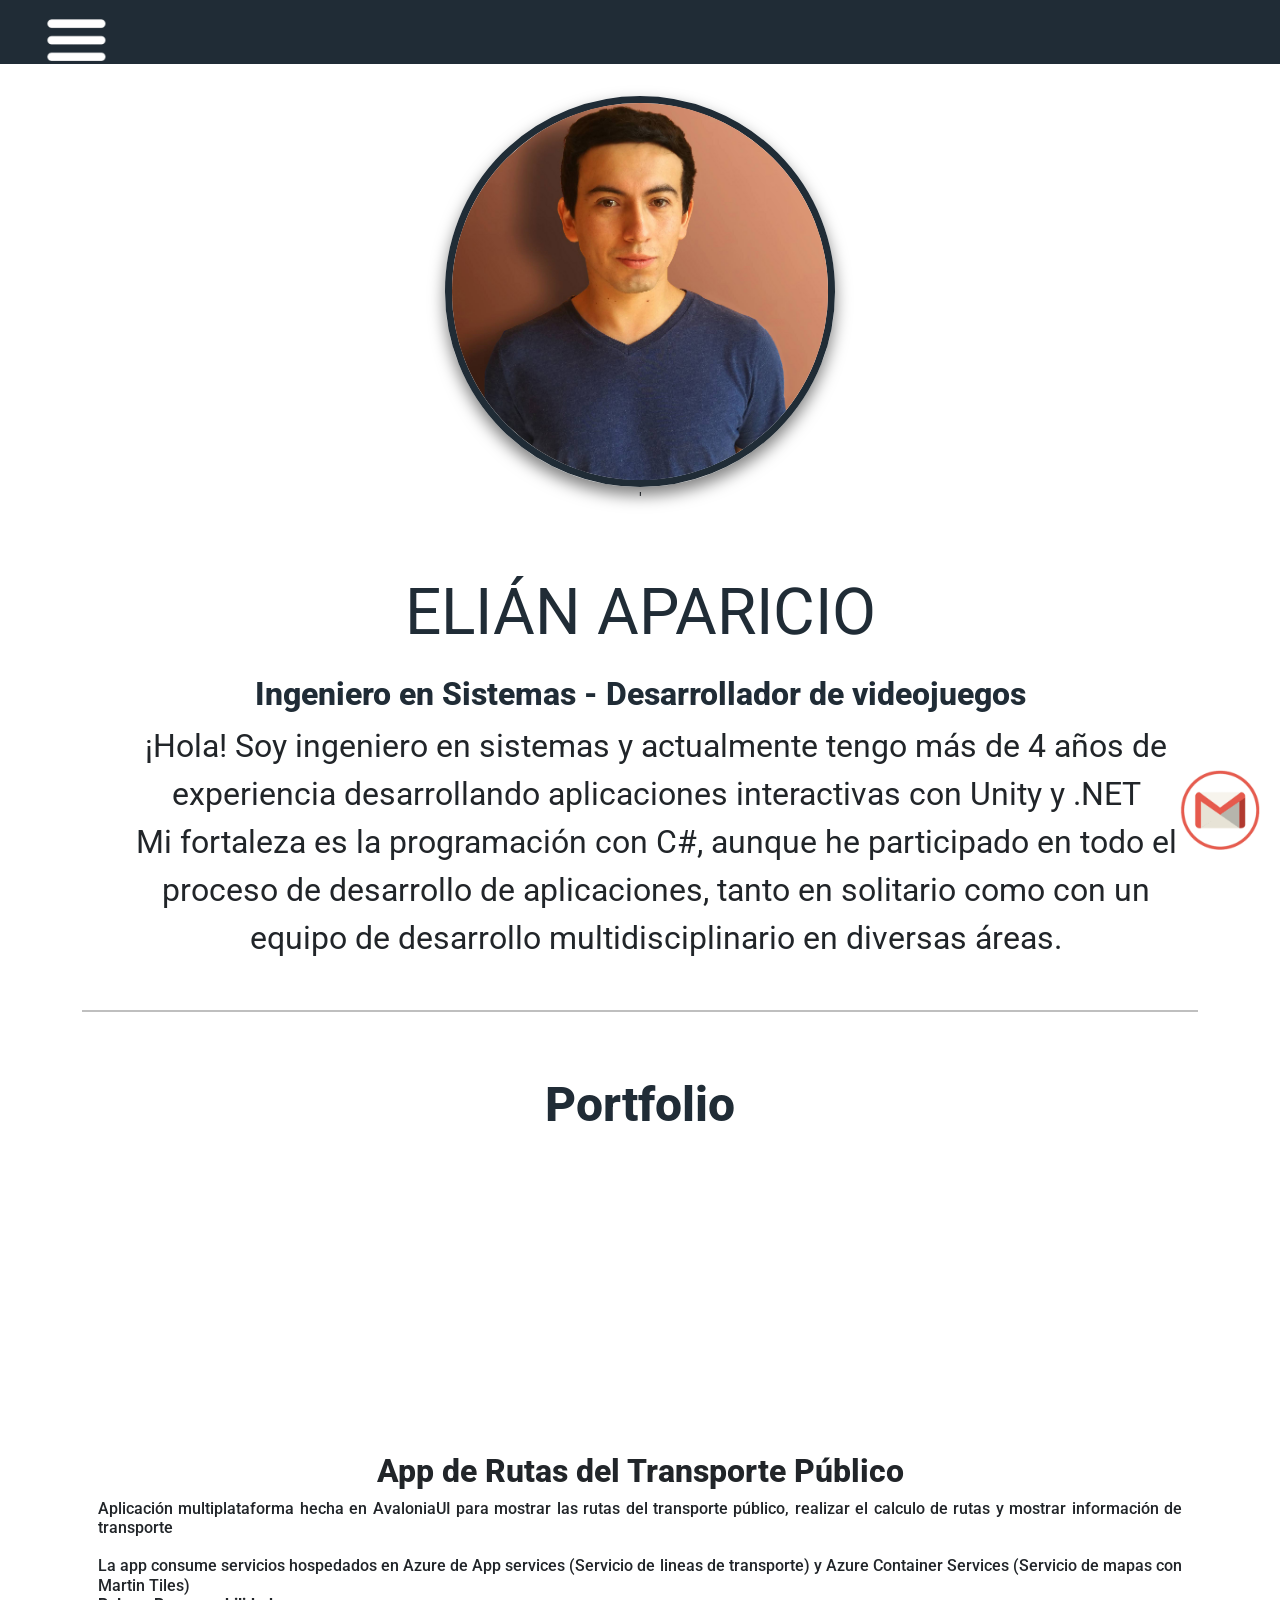
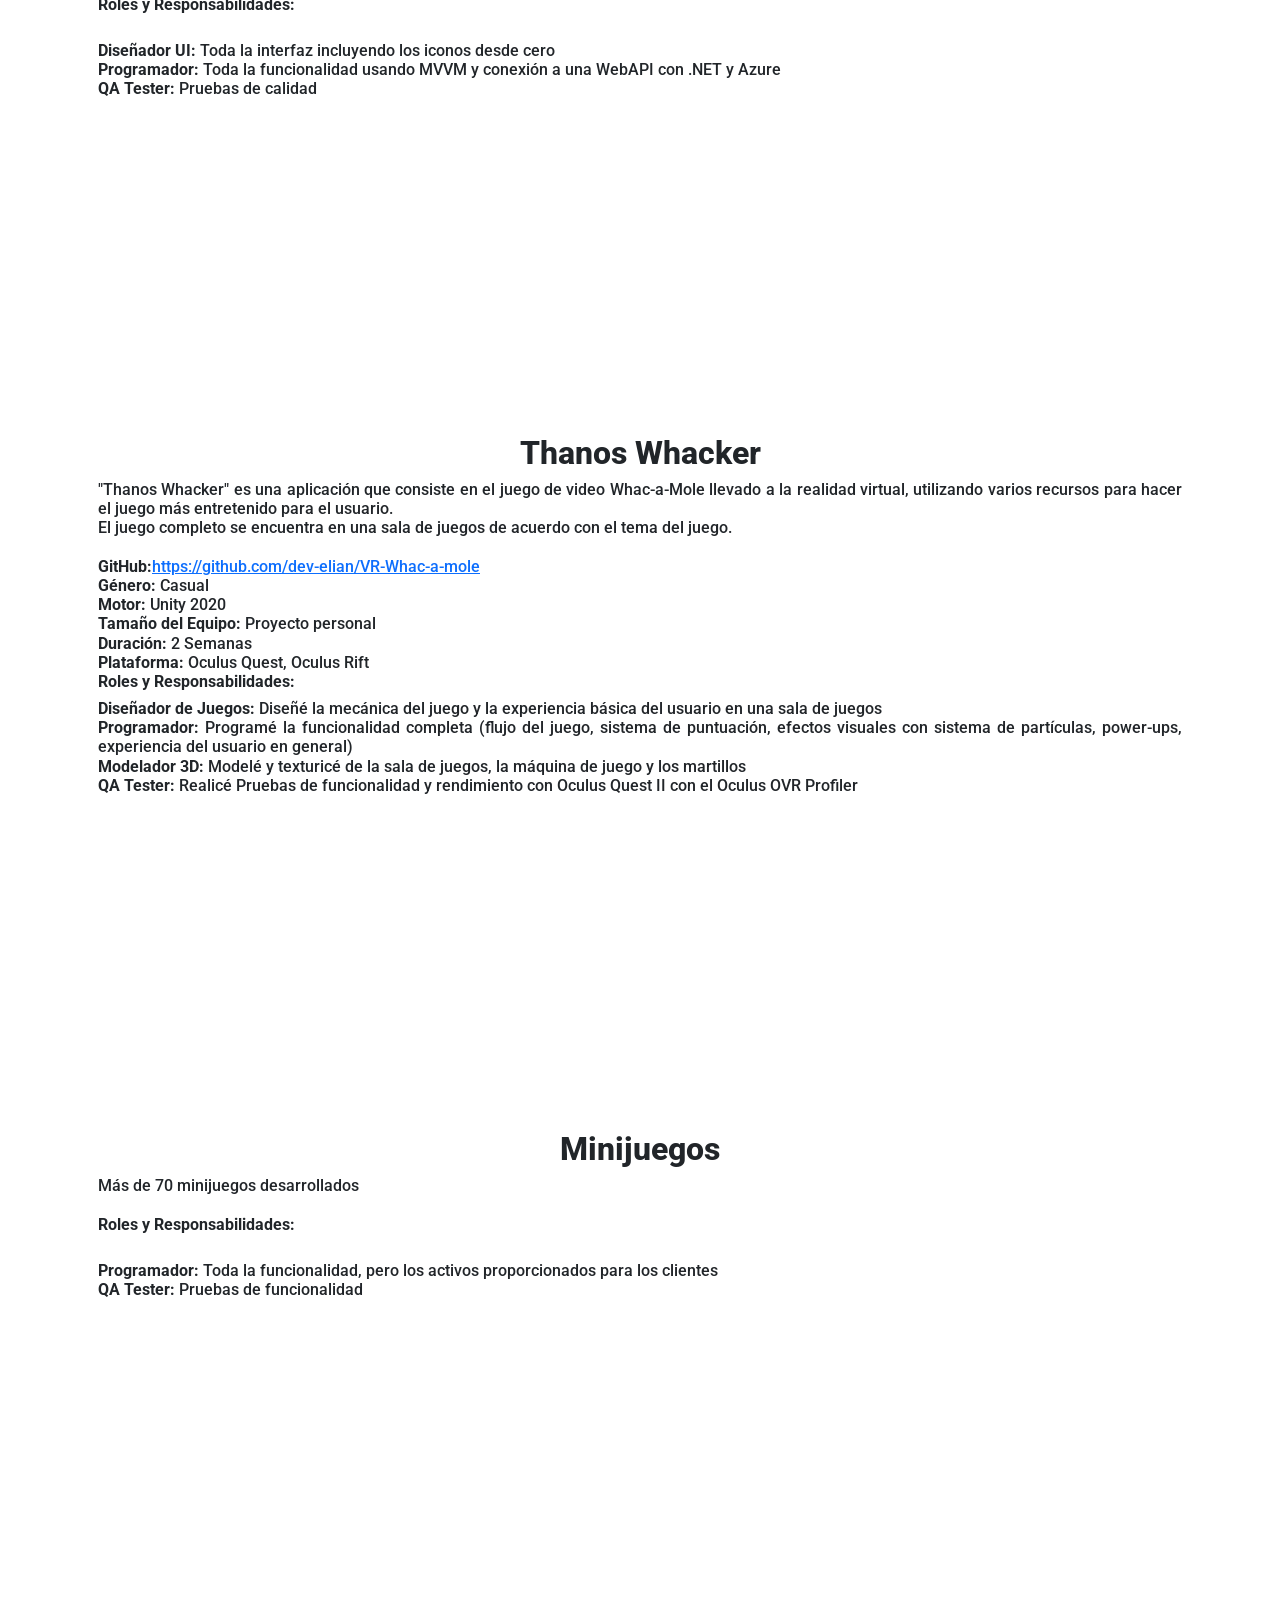
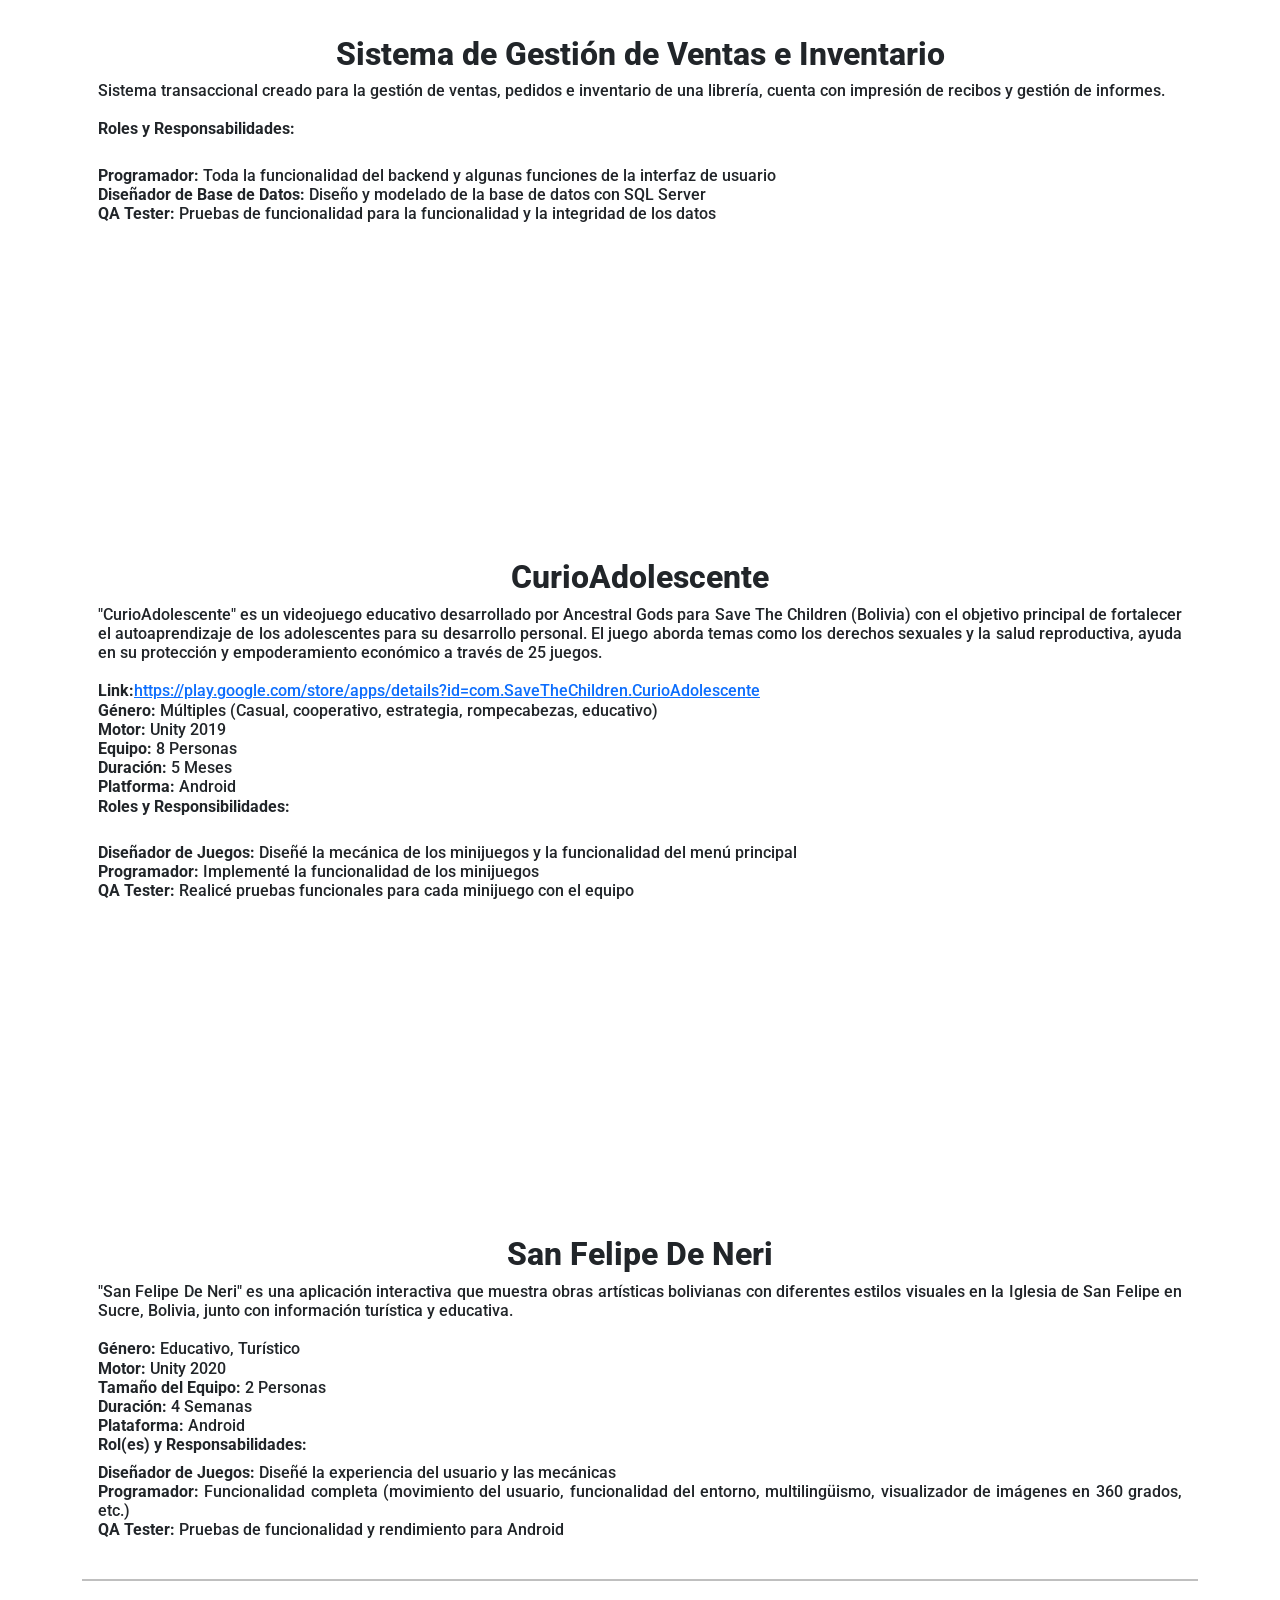
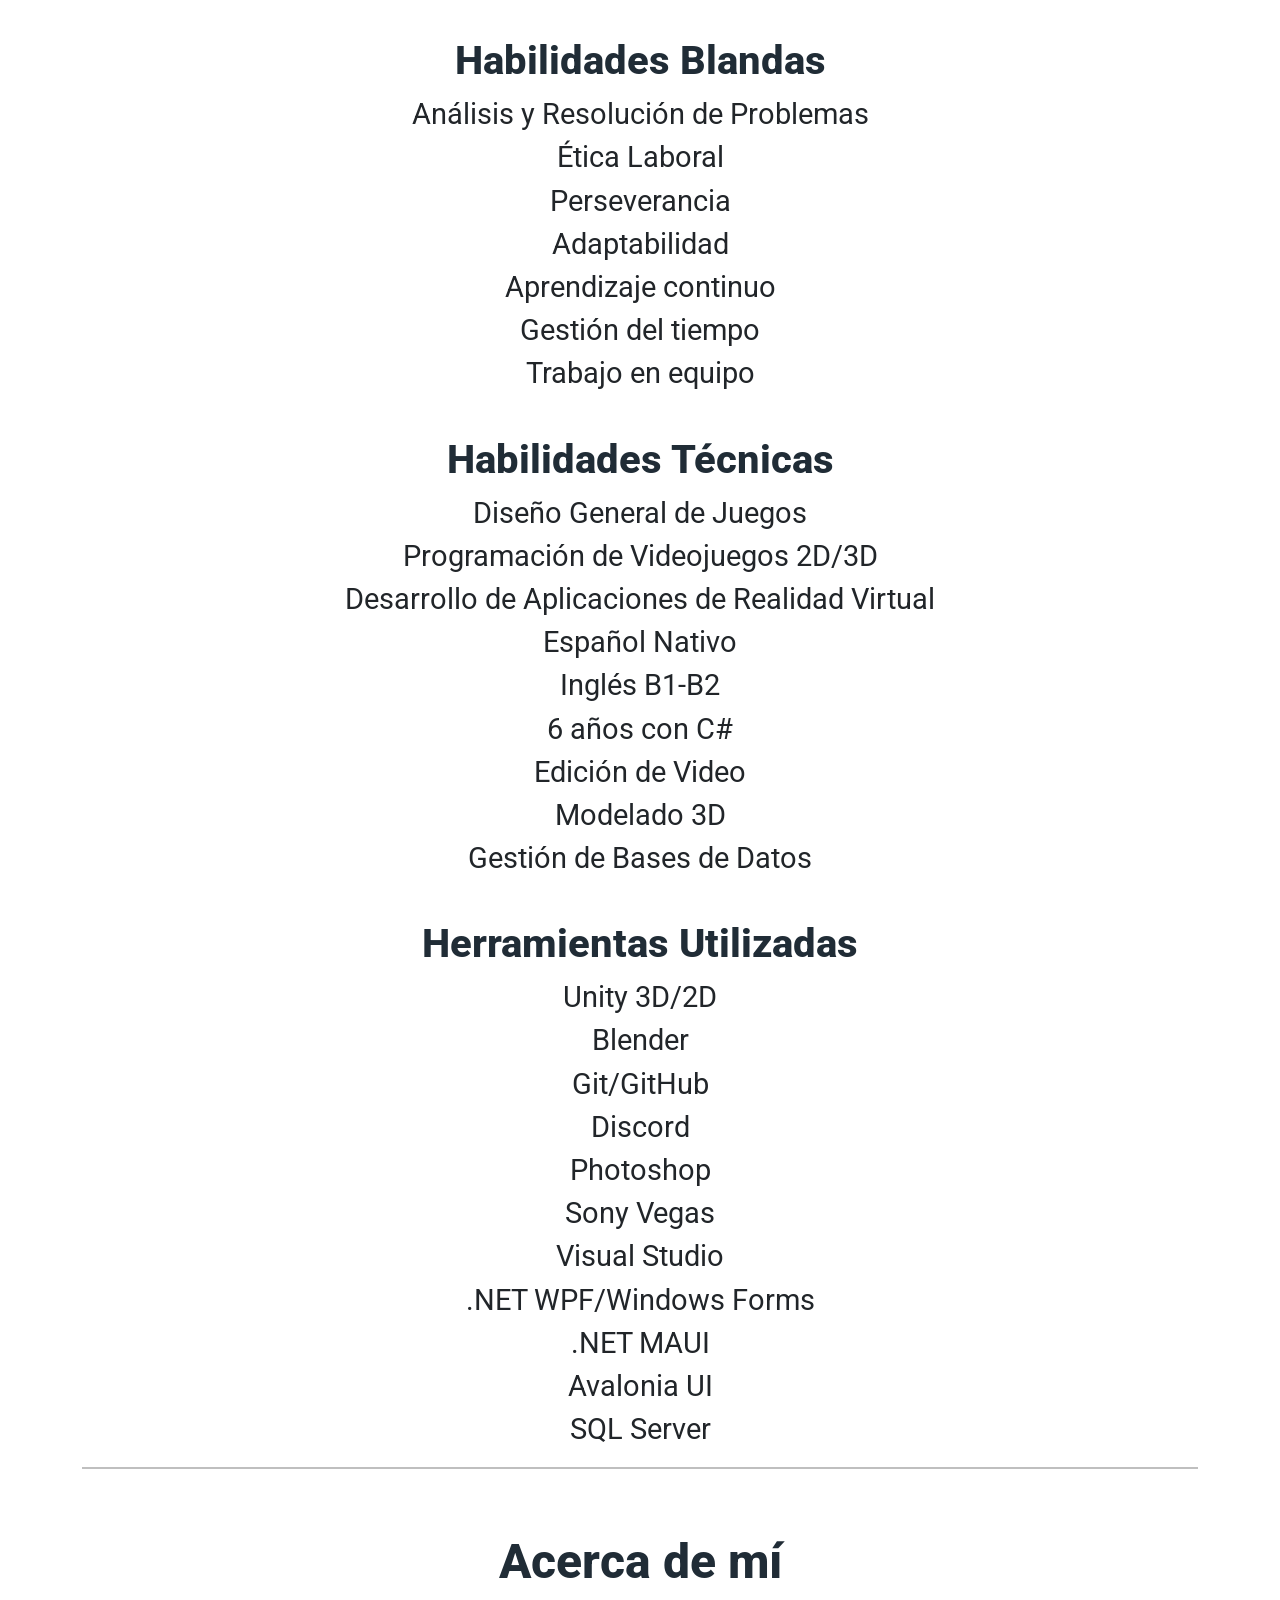
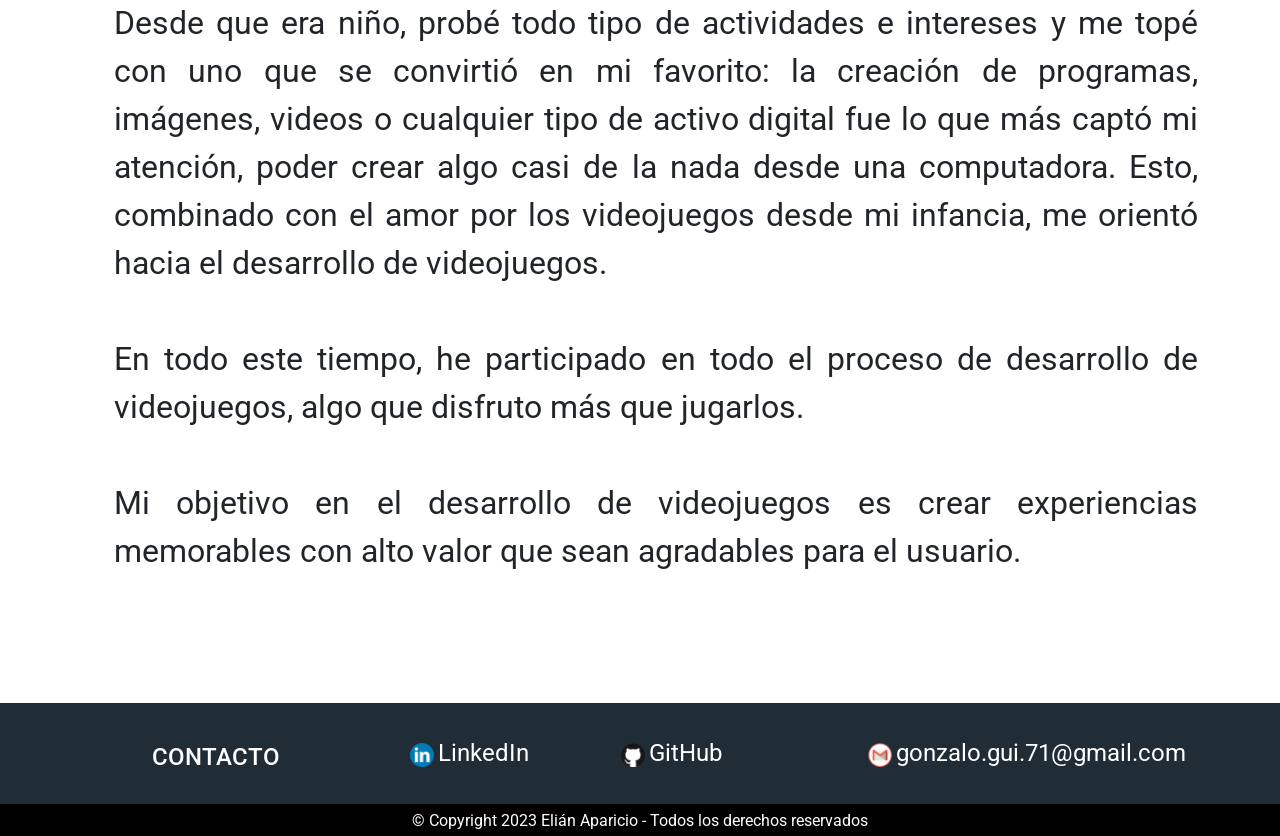
<file: index.html>
<!DOCTYPE html>
<html>

<head>
    <meta charset="utf-8">
    <title>Elian Aparicio</title>
    <link href="https://cdn.jsdelivr.net/npm/bootstrap@5.1.3/dist/css/bootstrap.min.css" rel="stylesheet" integrity="sha384-1BmE4kWBq78iYhFldvKuhfTAU6auU8tT94WrHftjDbrCEXSU1oBoqyl2QvZ6jIW3" crossorigin="anonymous">
    <link rel="stylesheet" type="text/css" href="css/styles.css" />
    <link rel="preconnect" href="https://fonts.googleapis.com">
    <link rel="preconnect" href="https://fonts.gstatic.com" crossorigin>
    <link href="https://fonts.googleapis.com/css2?family=Roboto:wght@200;400;700&display=swap" rel="stylesheet">
    <style>
        .fixed-button {
            position: fixed;
            bottom: 50px;
            right: 20px;
            border: none;
            border-radius: 50%;
            width: 80px;
            height: 80px;
            font-size: 24px;
            cursor: pointer;
        }
        
        /* Estilos para la imagen del botón */
        .fixed-button img {
            max-width: 100%;
            max-height: 100%;
        }
    </style>
</head>

<body id="content">
    <div class="row">
        <nav id="nav" class="mainMenu">
            <input type="checkbox" id="check">
            <label for="check" class="btn-menu"><img src="img/menu.png" alt=""></label>

            <ul class="showOnMobile">
                <li>
                    <a href="index.html#">INICIO</a>
                    <div class="line"></div>
                </li>
                <li>
                    <a href="index.html#portafolio">PORTAFOLIO</a>
                    <div class="line"></div>
                </li>
                <li>
                    <a href="https://drive.google.com/file/d/1UUPV3SWxyfwGWjT5IJ0XzYC7WKZsiPI-/view?usp=drive_link" target="_blank">Resume</a>
                    <div class="line"></div>
                </li>
                <!-- <li>
                    <a href="contact.html">CONTACT</a>
                    <div class="line"></div>
                </li> -->
            </ul>
            <div id="marker"></div>

            <div class="showOnPC">
                <a href="index.html#">INICIO<div class="line"></div></a>
                <a href="index.html#portafolio">PORTAFOLIO</a>
                    <a href="https://drive.google.com/file/d/1UUPV3SWxyfwGWjT5IJ0XzYC7WKZsiPI-/view?usp=drive_link" target="blank">RESUME</a>
                <!-- <a href="contact.html">CONTACT</a> -->
                <!-- <div id="marker"></div> -->
            </div>
        </nav>

    </div>

    <div class="container" style="margin-top: 5rem !important; margin-bottom: 5rem !important;">
        <div class="row mainItems">
            <div class="col-md-3">
                <img class="profile" src="img/profile.jpg" >
            </div>
            <div class="col-md-9">'
                <h1 id="name">ELIÁN APARICIO</h1>
                <h3>Ingeniero en Sistemas - Desarrollador de videojuegos</h3>
                <p style="text-align: center;">¡Hola! Soy ingeniero en sistemas y actualmente tengo más de 4 años de experiencia desarrollando aplicaciones interactivas con Unity y .NET
                    <br/>
                    Mi fortaleza es la programación con C#, aunque he participado en todo el proceso de desarrollo de aplicaciones, tanto en solitario como con un equipo de desarrollo multidisciplinario en diversas áreas.</p>
            </div>
        </div>
        <hr style="height:2px;border-width:0; color:rgb(0, 0, 0); background-color:rgb(0, 0, 0); margin-top: 3rem;">
        <h2 style="padding-top: 1em;" id="portafolio">Portfolio</h2>

        <div class="row portfolio">
            <div class=" col-4 card" style="border: 0;">
                <div class="embed-responsive embed-responsive-16by9">
                    <iframe class="embed-responsive-item" style="width: 100%; height: 17em; position: relative;" src="https://youtube.com/embed/Uzan6_KyTEs" allowfullscreen></iframe>
                </div>
                <div class="card-body">
                    <h3 class="card-title">App de Rutas del Transporte Público</h3>
                    <h6 style="text-align: justify;">
                        Aplicación multiplataforma hecha en AvaloniaUI para mostrar las rutas del transporte público, realizar el calculo de rutas y mostrar información de transporte<br/>
                        <br/>
                        La app consume servicios hospedados en Azure de App services (Servicio de lineas de transporte) y Azure Container Services (Servicio de mapas con Martin Tiles)
                        <br/>
                        <b>Roles y Responsabilidades: <br/></b>
                        <br/>
                    </h6>

                    <h6 style="text-align: justify;">
                        <b>Diseñador UI:</b> Toda la interfaz incluyendo los iconos desde cero<br/>
                        <b>Programador:</b> Toda la funcionalidad usando MVVM y conexión a una WebAPI con .NET y Azure<br/>
                        <b>QA Tester:</b> Pruebas de calidad
                    </h6>

                </div>
            </div>
            
            <div class=" col-4 card" style="border: 0;">
                <div class="embed-responsive embed-responsive-16by9">
                    <iframe class="embed-responsive-item" style="width: 100%; height: 17em; position: relative;" src="https://youtube.com/embed/NtRawnsILMY" allowfullscreen></iframe>
                </div>
                <div class="card-body">
                    <h3 class="card-title">Thanos Whacker</h3>
                    <h6 style="text-align: justify;">
                        "Thanos Whacker" es una aplicación que consiste en el juego de video Whac-a-Mole llevado a la realidad virtual, utilizando varios recursos para hacer el juego más entretenido para el usuario. <br/> El juego completo se encuentra en una sala de juegos de acuerdo con el tema del juego.<br/>
                        <br/>
                        <b>GitHub:</b><a  href="https://github.com/dev-elian/VR-Whac-a-mole">https://github.com/dev-elian/VR-Whac-a-mole</a><br/>
                        <b>Género: </b>Casual<br/>
                        <b>Motor: </b>Unity 2020<br/>
                        <b>Tamaño del Equipo:</b> Proyecto personal <br/>
                        <b>Duración: </b>2 Semanas <br/>
                        <b>Plataforma: </b>Oculus Quest, Oculus Rift <br/>
                        <b>Roles y Responsabilidades: <br/></b>
                    </h6>

                    <h6 style="text-align: justify;">
                        <b>Diseñador de Juegos:</b> Diseñé la mecánica del juego y la experiencia básica del usuario en una sala de juegos <br/>
                        <b>Programador:</b> Programé la funcionalidad completa (flujo del juego, sistema de puntuación, efectos visuales con sistema de partículas, power-ups, experiencia del usuario en general) <br/>
                        <b>Modelador 3D:</b> Modelé y texturicé de la sala de juegos, la máquina de juego y los martillos<br/>
                        <b>QA Tester:</b> Realicé Pruebas de funcionalidad y rendimiento con Oculus Quest II con el Oculus OVR Profiler
                    </h6>

                </div>
            </div>
            <div class=" col-4 card" style="border: 0;">
                <div class="embed-responsive embed-responsive-16by9">
                    <iframe class="embed-responsive-item" style="width: 100%; height: 17em; position: relative;" src="https://youtube.com/embed/Jhh5lF82mvE" allowfullscreen></iframe>
                </div>
                <div class="card-body">
                    <h3 class="card-title">Minijuegos</h3>
                    <h6 style="text-align: justify;">
                        Más de 70 minijuegos desarrollados<br/>
                        <br/>
                        <b>Roles y Responsabilidades: <br/></b>
                        <br/>
                    </h6>

                    <h6 style="text-align: justify;">
                        <b>Programador:</b> Toda la funcionalidad, pero los activos proporcionados para los clientes<br/>
                        <b>QA Tester:</b> Pruebas de funcionalidad
                    </h6>

                </div>
            </div>
        </div>
        <div class="row portfolio">
            <div class=" col-4 card" style="border: 0;">
                <div class="embed-responsive embed-responsive-16by9">
                    <iframe class="embed-responsive-item" style="width: 100%; height: 17em; position: relative;" src="https://youtube.com/embed/4QEgs0tWt30" allowfullscreen></iframe>
                </div>
                <div class="card-body">
                    <h3 class="card-title">Sistema de Gestión de Ventas e Inventario</h3>
                    <h6 style="text-align: justify;">
                        Sistema transaccional creado para la gestión de ventas, pedidos e inventario de una librería, cuenta con impresión de recibos y gestión de informes.<br/>
                        <br/>
                        <b>Roles y Responsabilidades: <br/></b>
                        <br/>
                    </h6>

                    <h6 style="text-align: justify;">
                        <b>Programador:</b> Toda la funcionalidad del backend y algunas funciones de la interfaz de usuario<br/>
                        <b>Diseñador de Base de Datos:</b> Diseño y modelado de la base de datos con SQL Server<br/>
                        <b>QA Tester:</b> Pruebas de funcionalidad para la funcionalidad y la integridad de los datos
                    </h6>

                </div>
            </div>
            <div class=" col-4 card " style="border: 0;">
                <div class="embed-responsive embed-responsive-16by9">
                    <iframe class="embed-responsive-item" style="width: 100%; height: 17em; position: relative;" src="https://youtube.com/embed/hwm-bZduCc8" allowfullscreen></iframe>
                </div>
                <div class="card-body">
                    <h3 class="card-title">CurioAdolescente</h3>
                    <h6 style="text-align: justify;">
                        "CurioAdolescente" es un videojuego educativo desarrollado por Ancestral Gods para Save The Children (Bolivia) con el objetivo principal de fortalecer el autoaprendizaje de los adolescentes para su desarrollo personal. El juego aborda temas como los derechos sexuales y la salud reproductiva, ayuda en su protección y empoderamiento económico a través de 25 juegos.<br/>
                        <br/>
                        <b>Link:</b><a href="https://play.google.com/store/apps/details?id=com.SaveTheChildren.CurioAdolescente&pcampaignid=web_share">https://play.google.com/store/apps/details?id=com.SaveTheChildren.CurioAdolescente</a><br/>
                        <b>Género: </b>Múltiples (Casual, cooperativo, estrategia, rompecabezas, educativo)<br/>
                        <b>Motor: </b>Unity 2019<br/>
                        <b>Equipo:</b> 8 Personas<br/>
                        <b>Duración: </b>5 Meses<br/>
                        <b>Platforma: </b>Android <br/>
                        <b>Roles y Responsibilidades: <br/></b>
                        <br/>
                    </h6>

                   <h6 style="text-align: justify;">
                        <b>Diseñador de Juegos:</b> Diseñé la mecánica de los minijuegos y la funcionalidad del menú principal <br/>
                        <b>Programador:</b> Implementé la funcionalidad de los minijuegos <br/>
                        <b>QA Tester:</b> Realicé pruebas funcionales para cada minijuego con el equipo
                    </h6>

                </div>
            </div>
            <div class=" col-4 card " style="border: 0;">
                <div class="embed-responsive embed-responsive-16by9">
                    <iframe class="embed-responsive-item" style="width: 100%; height: 17em; position: relative;" src="https://youtube.com/embed/nqNsz5wysQ0" allowfullscreen></iframe>
                </div>
                <div class="card-body">
                    <h3 class="card-title">San Felipe De Neri</h3>
                    <h6 style="text-align: justify;">
                        "San Felipe De Neri" es una aplicación interactiva que muestra obras artísticas bolivianas con diferentes estilos visuales en la Iglesia de San Felipe en Sucre, Bolivia, junto con información turística y educativa.<br/>
                        <br/>
                        <b>Género: </b>Educativo, Turístico<br/>
                        <b>Motor: </b>Unity 2020<br/>
                        <b>Tamaño del Equipo:</b> 2 Personas <br/>
                        <b>Duración: </b>4 Semanas <br/>
                        <b>Plataforma: </b>Android <br/>
                        <b>Rol(es) y Responsabilidades: <br/></b>
                    </h6>

                    <h6 style="text-align: justify;">
                        <b>Diseñador de Juegos:</b> Diseñé la experiencia del usuario y las mecánicas <br/>
                        <b>Programador:</b> Funcionalidad completa (movimiento del usuario, funcionalidad del entorno, multilingüismo, visualizador de imágenes en 360 grados, etc.)<br/>
                        <b>QA Tester:</b> Pruebas de funcionalidad y rendimiento para Android
                    </h6>

                </div>
            </div>
            
            
        </div>
        <hr style="height:2px;border-width:0;color:rgb(0, 0, 0);background-color:rgb(0, 0, 0)">
        <div class="row">
            <div class=" col-4 card" style="border: 0;">
                <h2 style="padding-top: 1em;">Habilidades Blandas</h2>
                <div class="row skills">
                    <p>Análisis y Resolución de Problemas</p>
                    <p>Ética Laboral</p>
                    <p>Perseverancia</p>
                    <p>Adaptabilidad</p>
                    <p>Aprendizaje continuo</p>
                    <p>Gestión del tiempo</p>
                    <p>Trabajo en equipo</p>

                </div>
            </div>
            <div class=" col-4 card skills" style="border: 0;">
                <h2 style="padding-top: 1em;">Habilidades Técnicas</h2>
                <p>Diseño General de Juegos</p>
                <p>Programación de Videojuegos 2D/3D</p>
                <p>Desarrollo de Aplicaciones de Realidad Virtual</p>
                <p>Español Nativo</p>
                <p>Inglés B1-B2</p>
                <p>6 años con C#</p>
                <p>Edición de Video</p>
                <p>Modelado 3D</p>
                <p>Gestión de Bases de Datos</p>

            </div>
            <div class=" col-4 card " style="border: 0;">
                <h2 style="padding-top: 1em;">Herramientas Utilizadas</h2>
                <div class="row">
                    <div class=" col-6 card skills" style="border: 0;">
                        <p>Unity 3D/2D</p>
                        <p>Blender</p>
                        <p>Git/GitHub</p>
                        <p>Discord</p>
                        <p>Photoshop</p>
                        <p>Sony Vegas</p>
                    </div>
                    <div class=" col-6 card skills" style="border: 0;">
                        <p>Visual Studio</p>
                        <p>.NET WPF/Windows Forms</p>
                        <p>.NET MAUI</p>
                        <p>Avalonia UI</p>
                        <p>SQL Server</p>
                    </div>
                </div>
            </div>
        </div>
        <hr style="height:2px;border-width:0;color:rgb(0, 0, 0);background-color:rgb(0, 0, 0)">
        <div class="row justify-content-md-center">
            <h2 style="padding-top: 1em;">Acerca de mí</h2>
            <div class="col-9 showOnPC" style="text-align: justify;">
                <p>Desde que era niño, probé todo tipo de actividades e intereses y me topé con uno que se convirtió en mi favorito: la creación de programas, imágenes, videos o cualquier tipo de activo digital fue lo que más captó mi atención, poder
                    crear algo casi de la nada desde una computadora. Esto, combinado con el amor por los videojuegos desde mi infancia, me orientó hacia el desarrollo de videojuegos.
                    <br/><br/>  En todo este tiempo, he
                    participado en todo el proceso de desarrollo de videojuegos, algo que disfruto más que jugarlos.
                    <br/><br/> Mi objetivo en el desarrollo de videojuegos es crear experiencias memorables con alto valor que sean agradables para el usuario.</p>
            </div>
            <div class="col-12 showOnMobile" style="text-align: justify;">
                <p>Desde que era niño, probé todo tipo de actividades e intereses y me topé con uno que se convirtió en mi favorito: la creación de programas, imágenes, videos o cualquier tipo de activo digital fue lo que más captó mi atención, poder
                    crear algo casi de la nada desde una computadora. Esto, combinado con el amor por los videojuegos desde mi infancia, me orientó hacia el desarrollo de videojuegos.
                    <br/><br/> En todo este tiempo, he
                    participado en todo el proceso de desarrollo de videojuegos, algo que disfruto más que jugarlos.
                    <br/><br/> Mi objetivo en el desarrollo de videojuegos es crear experiencias memorables con alto valor que sean agradables para el usuario.</p>
            </div>
        </div>
    </div>
</body>
<footer class="page-footer">
    <div class="container-fluid text-center text-md-center">

        <div class="row" style="padding-top: 1rem;">

            <!-- Grid column -->
            <div class="col-md-12 mb-md-0 mb-12">

                <!-- Links -->
                <div class="row">
                    <h4 class="col-md-3 text-uppercase" style="color: #FFF;">Contacto</h4>
                    <div class="col-md-2" style="text-align: center; vertical-align: middle; margin-top: 1rem">
                        <ul class="list-unstyled links">
                            <li>
                                <img src="img/linkedin.png" alt="">
                                <a href="https://www.linkedin.com/in/elian-aparicio/" target="_blank" style="font-size: 1.5rem;">LinkedIn</a>
                            </li>
                        </ul>
                    </div>
                    <div class="col-md-2" style="text-align: center; vertical-align: middle; margin-top: 1rem">
                        <ul class="list-unstyled links">
                            <li>
                                <img src="img/ghub.png" alt="">
                                <a href="https://github.com/dev-elian" target="_blank" style="font-size: 1.5rem;">GitHub</a>
                            </li>
                        </ul>
                    </div>
                    <div class="col-md-5" style="text-align: center; vertical-align: middle; margin-top: 1rem">
                        <ul class="list-unstyled links">
                            <li>
                                <img src="img/gmail.png" alt="">
                                <a href="mailto:gonzalo.gui.71@gmail.com" target="_blank" style="font-size: 1.5rem;">gonzalo.gui.71@gmail.com</a>
                            </li>
                        </ul>
                    </div>
                </div>
            </div>
        </div>
    </div>
    <div class="fixed-button">
            <a href="mailto:gonzalo.gui.71@gmail.com">
                <img src="img/gmail.png"  alt="Send Message!">
            </a>
        </div>
</footer>
<div class="text-center copyright">
    © Copyright 2023 Elián Aparicio - Todos los derechos reservados
</div>

</html>
</file>
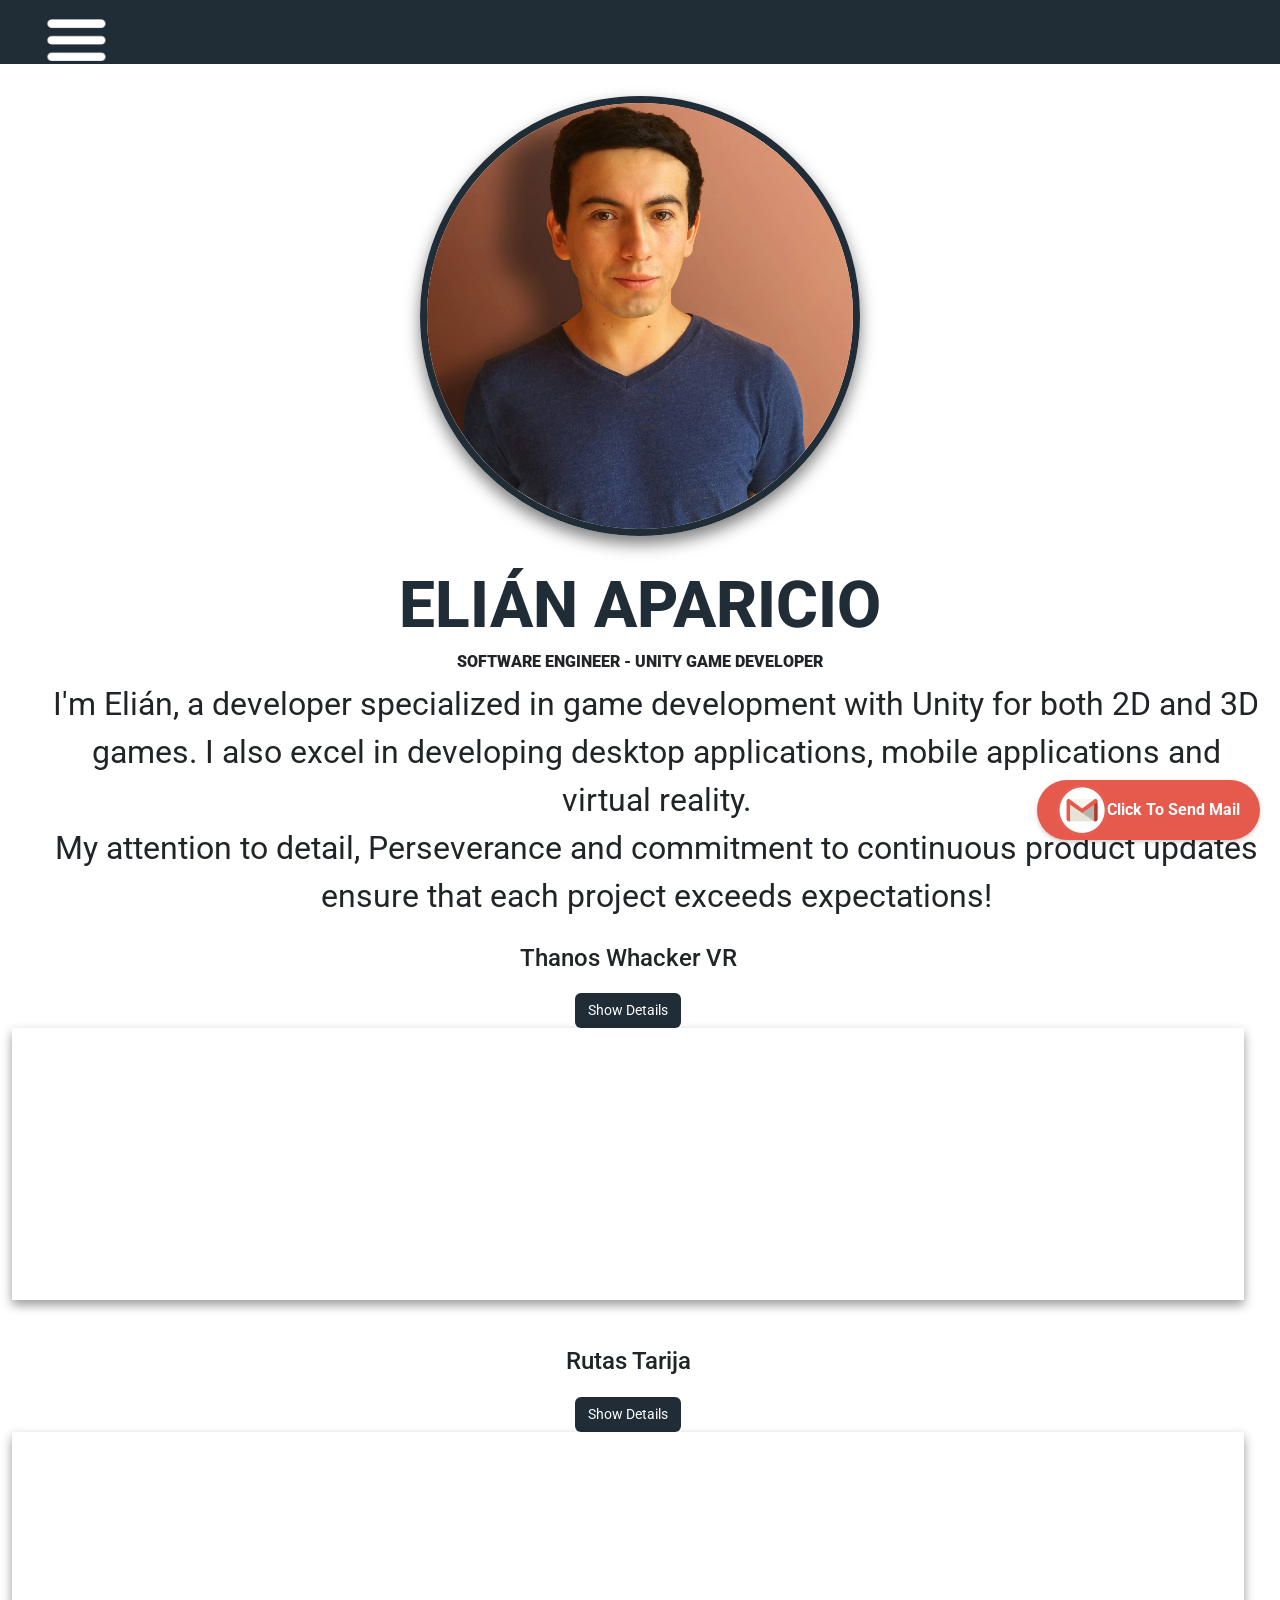
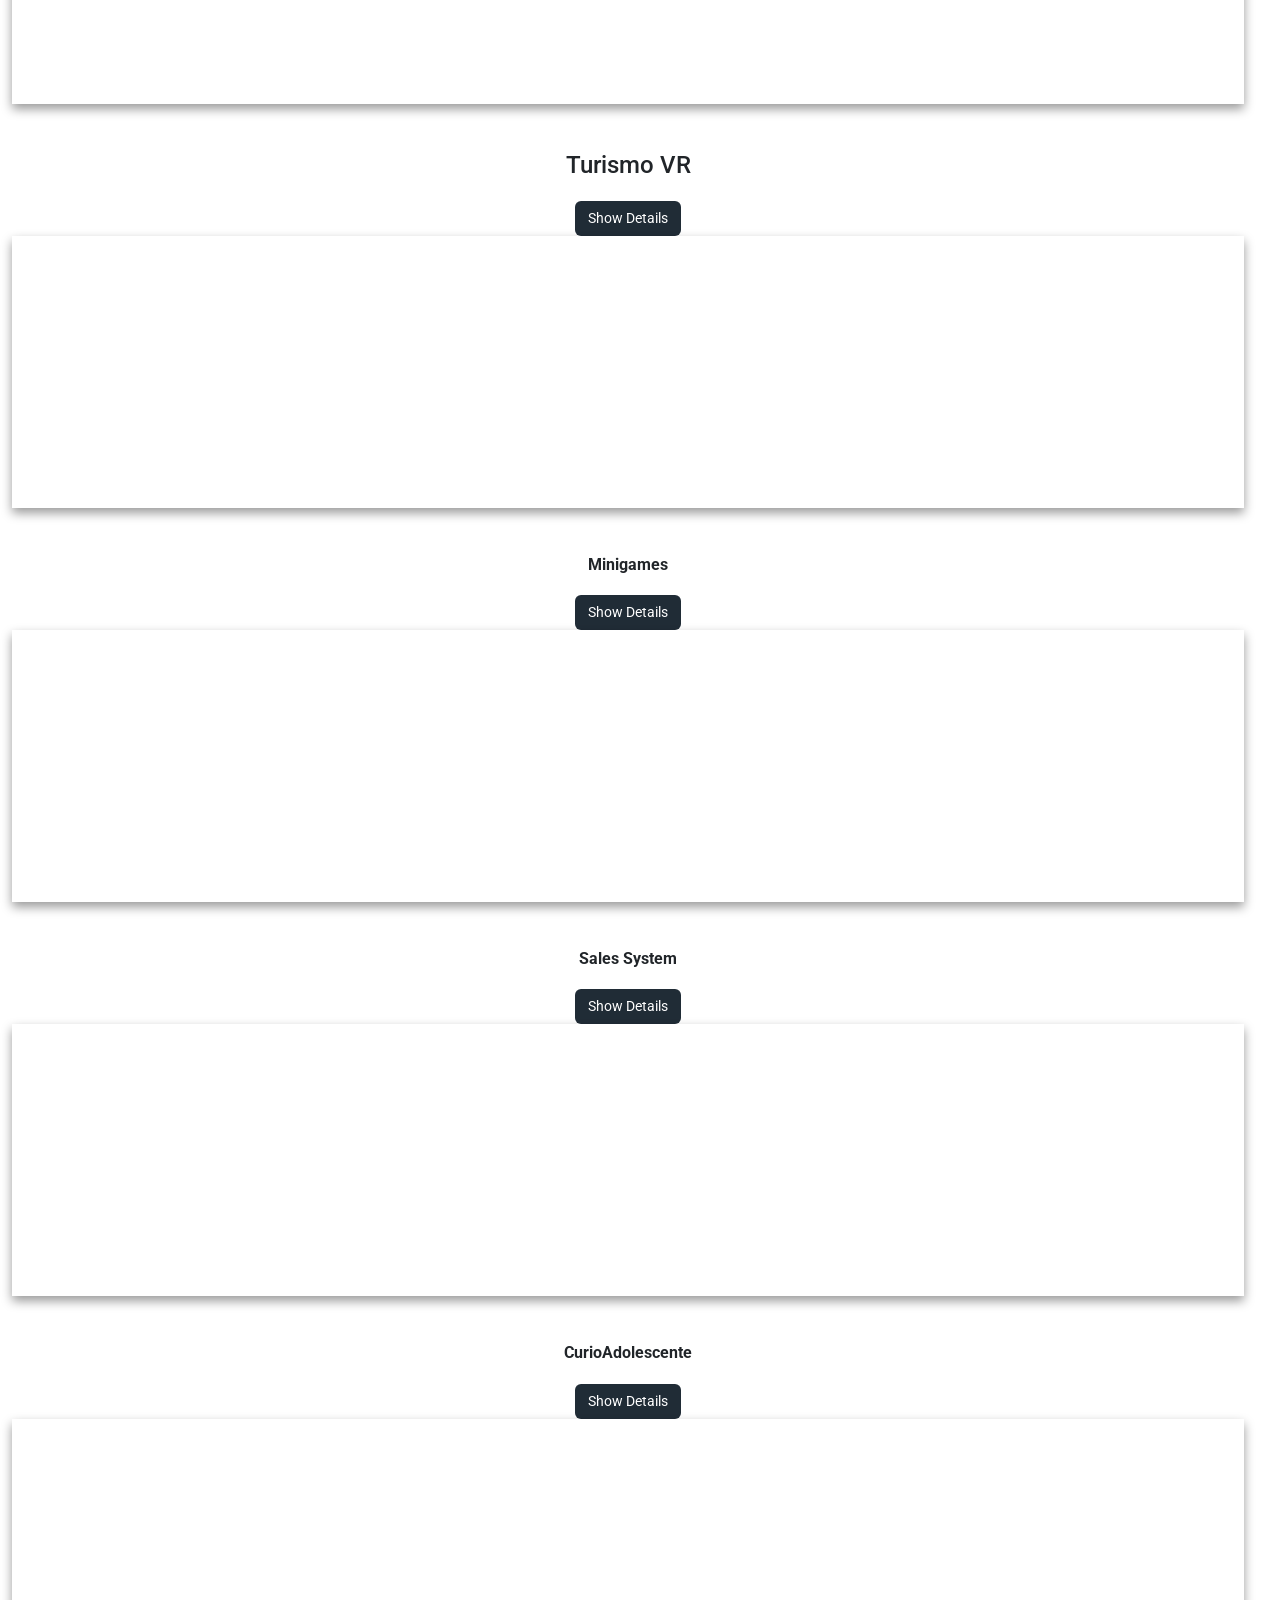
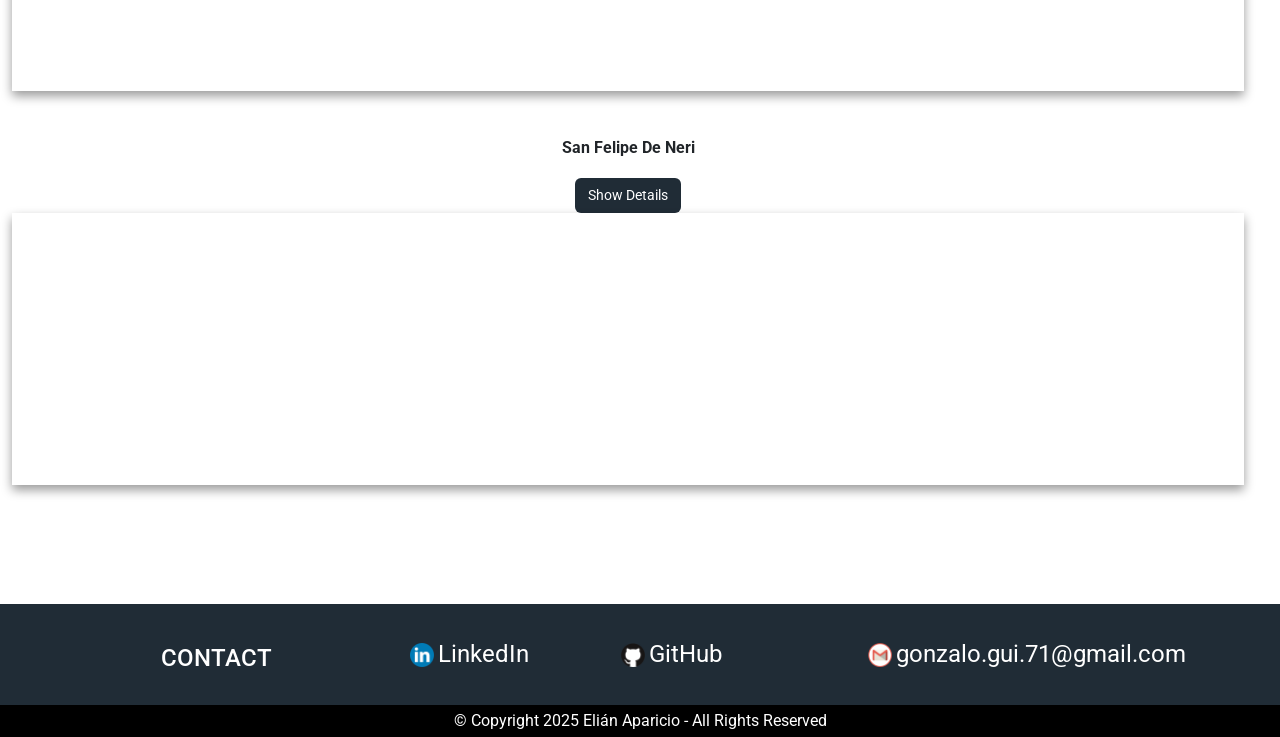
<file: eng_index.html>
<!DOCTYPE html>
<html>

<head>
    <meta charset="utf-8">
    <title>Elian Aparicio</title>
    <link href="https://cdn.jsdelivr.net/npm/bootstrap@5.1.3/dist/css/bootstrap.min.css" rel="stylesheet"
        integrity="sha384-1BmE4kWBq78iYhFldvKuhfTAU6auU8tT94WrHftjDbrCEXSU1oBoqyl2QvZ6jIW3" crossorigin="anonymous">
    <link rel="stylesheet" type="text/css" href="css/styles.css" />
    <link rel="preconnect" href="https://fonts.googleapis.com">
    <link rel="preconnect" href="https://fonts.gstatic.com" crossorigin>
    <link href="https://fonts.googleapis.com/css2?family=Roboto:wght@200;400;700&display=swap" rel="stylesheet">
    <style>
        .fixed-button {
            position: fixed;
            bottom: 50px;
            right: 20px;
            border: none;
            border-radius: 50%;
            width: 80px;
            height: 80px;
            font-size: 24px;
            cursor: pointer;
        }

        /* Styles for the button image */
        .fixed-button img {
            max-width: 100%;
            max-height: 100%;
        }
    </style>
</head>

<body id="content">
    <div class="row">
        <nav id="nav" class="mainMenu">
            <input type="checkbox" id="check">
            <label for="check" class="btn-menu"><img src="img/menu.png" alt=""></label>

            <ul class="showOnMobile">
                <li>
                    <a href="index.html#">HOME</a>
                    <div class="line"></div>
                </li>
                <li>
                    <a href="index.html#portfolio">PORTFOLIO</a>
                    <div class="line"></div>
                </li>
                <li>
                    <a href="https://drive.google.com/file/d/1vysismb0nTcBCmxC3o-dUgYCPoV1QvJ2/view?usp=sharing"
                        target="blank">RESUME</a>
                    <div class="line"></div>
                </li>
                <!-- <li>
                    <a href="contact.html">CONTACT</a>
                    <div class="line"></div>
                </li> -->
            </ul>
            <div id="marker"></div>

            <!-- <div class="showOnPC">
                <a href="index.html#">HOME<div class="line"></div></a>
                <a href="index.html#portfolio">PORTFOLIO</a>
                <a href="index.html#skills">SKILLS</a>
                <a href="https://drive.google.com/file/d/1UUPV3SWxyfwGWjT5IJ0XzYC7WKZsiPI-/view?usp=drive_link"
                    target="blank">RESUME</a>
                <a href="index.html#portfolio">CONTACT</a>
                <!-- <a href="contact.html">CONTACT</a> -->
                <!-- <div id="marker"></div>
            </div> -->
            <div class="showOnPC">
                <a href="#" >HOME<div class="line"></div></a>
                <a href="#" data-target="content-1">PORTFOLIO</a>
                <a href="#" data-target="content-2">SKILLS</a>
                <a href="#" data-target="content-3">CONTACT</a>
                <a href="https://drive.google.com/file/d/1vysismb0nTcBCmxC3o-dUgYCPoV1QvJ2/view?usp=sharing"
                    target="blank">RESUME</a>
            </div>
            <!-- <a style="right: 50px; color: #FFF;">gonzalo.gui.71@gmail.com</a> -->
        </nav>

    </div>

    <div class="container-fluid" style="margin-top: 5rem !important; margin-bottom: 5rem !important; left:0rem !important;">
        <div class="row mainItems">
            
            <div class="col-md-3">
                <img class="profile" src="img/profile.jpg">
                <h2 id="name">ELIÁN APARICIO</h2>
                <h5><b>SOFTWARE ENGINEER - UNITY GAME DEVELOPER</b></h5>
                <p style="text-align: center;">I'm Elián, a developer specialized in game development with Unity for
                    both 2D and 3D games. I also excel in developing desktop applications, mobile applications and
                    virtual reality.
                    <br />
                    My attention to detail,
                    Perseverance and commitment to continuous product updates ensure that each project exceeds
                    expectations!
            </div>
            <div class="col-md-9">
                
                <div class="content" id="content-1">
                    <div class="row portfolio">
                        <div class="col-4 card" style="border: 0;">
                        <div class="row">
                            <div class="col-8">
                                <h4 class="card-title" style="padding:0.5rem;">Thanos Whacker VR</h4>
                            </div>
                            <div class="col-4 center-container">
                                <button class="btn" style=" background-color: #202C36;
 color: white; font-size:14px; margin-top:5px;" onclick="toggleDescription(thanos,this)">Show
                                    Details</button>
                            </div>
                        </div>
                            <div class="embed-responsive embed-responsive-16by9">
                                <iframe class="embed-responsive-item frame"
                                    style="width: 100%; height: 17em; position: relative;"
                                    src="https://youtube.com/embed/NtRawnsILMY" allowfullscreen></iframe>
                            </div>
                            <div class="card-body">
                                
                                <div id="thanos" class="description" style="display: none; margin-top: 1em;">
                                    <h6 style="text-align: justify;">
                                        "Thanos Whacker" is an application that consists of the Whac-a-Mole video game
                                        brought into virtual reality, using various resources to make the game more
                                        entertaining for the user.<br /> The complete game is set in a game room according
                                        to the game's theme.<br />
                                        <br />
                                        <b>GitHub:</b><a
                                            href="https://github.com/dev-elian/VR-Whac-a-mole">https://github.com/dev-elian/VR-Whac-a-mole</a><br />
                                        <b>Genre: </b>Casual<br />
                                        <b>Engine: </b>Unity 2020<br />
                                        <b>Team Size:</b> Personal project <br />
                                        <b>Duration: </b>2 Weeks <br />
                                        <b>Platform: </b>Oculus Quest, Oculus Rift <br />
                                        <b>Roles and Responsibilities: <br /></b>
                                    </h6>
                                    <h6 style="text-align: justify;">
                                        <b>Game Designer:</b> I designed the game mechanics and the basic user experience in
                                        a game room.<br />
                                        <b>Programmer:</b> I programmed the complete functionality (game flow, scoring
                                        system, visual effects with particle system, power-ups, overall user
                                        experience).<br />
                                        <b>3D Modeler:</b> I modeled and textured the game room, the game machine, and the
                                        mallets.<br />
                                        <b>QA Tester:</b> I conducted functionality and performance tests with Oculus Quest
                                        II using the Oculus OVR Profiler.
                                    </h6>
                                </div>
                            </div>
                        </div>

                        <div class="col-4 card" style="border: 0;">
                        <div class="row">
                            <div class="col-8">
                                <h4 class="card-title" style="padding:0.5rem;">Rutas Tarija</h4>
                            </div>
                            <div class="col-4 center-container">
                                <button class="btn" style=" background-color: #202C36;
 color: white; font-size:14px; margin-top:5px;" onclick="toggleDescription(rtarija, this)">Show
                                    Details</button>
                            </div>
                        </div>
                            <div class="embed-responsive embed-responsive-16by9">
                                <iframe class="embed-responsive-item frame"
                                    style="width: 100%; height: 17em; position: relative;"
                                    src="https://youtube.com/embed/Uzan6_KyTEs" allowfullscreen></iframe>
                            </div>
                            <div class="card-body">
                                <div id="rtarija" class="description" style="display: none; margin-top: 1em;">
                                    <h6 style="text-align: justify;">
                                        Cross-platform application made in AvaloniaUI to display public transport routes,
                                        calculate routes, and show transport information.<br />
                                        <br />
                                        The app consumes services hosted on Azure App services (Transport line service) and
                                        Azure Container Services (Map service with Martin Tiles).<br />
                                        <b>Roles and Responsibilities: <br /></b>
                                        <br />
                                    </h6>
                                    <h6 style="text-align: justify;">
                                        <b>UI Designer:</b> The entire interface including the icons from scratch.<br />
                                        <b>Programmer:</b> All functionality using MVVM and connection to a WebAPI with .NET
                                        and Azure.<br />
                                        <b>QA Tester:</b> Quality testing.
                                    </h6>
                                </div>
                            </div>
                        </div>


                        <div class="col-4 card" style="border: 0;">
                        <div class="row">
                            <div class="col-8">
                                <h4 class="card-title" style="padding:0.5rem;">Turismo VR</h4>
                            </div>
                            <div class="col-4 center-container">
                                <button class="btn" style=" background-color: #202C36;
 color: white; font-size:14px; margin-top:5px;" onclick="toggleDescription(turismo, this)">Show
                                    Details</button>
                            </div>
                        </div>
                            <div class="embed-responsive embed-responsive-16by9">
                                <iframe class="embed-responsive-item frame"
                                    style="width: 100%; height: 17em; position: relative;"
                                    src="https://youtube.com/embed/N9fjQiS4SS4" allowfullscreen></iframe>
                            </div>
                            <div class="card-body">
                                
                                <div id="turismo" class="description" style="display: none; margin-top: 1em;">
                                    <h6 style="text-align: justify;">
                                        "Turismo VR" is an interactive app from <a href="http://www.ancestralgods.com" target="_blank">Ancestral Gods</a> that show tourist places in Bolivia with inmersive experiences
                                        <br />
                                        <b>Engine: </b>Unity 2020<br />
                                        <b>Team Size:</b>This is my part from a big project<br />
                                        <b>Duration: </b>6 months<br />
                                        <b>Platform: </b>Oculus Quest 2<br />
                                        <b>Roles and Responsibilities: <br /></b>
                                    </h6>
                                    <h6 style="text-align: justify;">
                                        <b>Programmer:</b> I programmed 4 scenes with inmersive images, interactive objects, custom 3D models of places with relevant info.<br />
                                        <b>3D Modeler:</b> I modeled ancient objects<br />
                                        <b>QA Tester:</b> I conducted functionality and performance tests with Oculus Quest II using the Oculus OVR Profiler.
                                    </h6>
                                </div>
                            </div>
                        </div>

                    </div>
                    <div class="row portfolio">
                        <div class="col-4 card" style="border: 0;">
                            
                            <div class="row">
                                <div class="col-8">
                                    <h5 class="card-title" style="padding:0.5rem;">Minigames</h5>
                                </div>
                                <div class="col-4 center-container">
                                    <button class="btn" style=" background-color: #202C36;
 color: white; font-size:14px; margin-top:5px;" onclick="toggleDescription(mini,this)">Show
                                        Details</button>
                                </div>
                            </div>
                            <div class="embed-responsive embed-responsive-16by9">
                                <iframe class="embed-responsive-item frame"
                                    style="width: 100%; height: 17em; position: relative;"
                                    src="https://youtube.com/embed/Jhh5lF82mvE" allowfullscreen></iframe>
                            </div>
                            <div class="card-body">
                                <div id="mini" class="description" style="display: none; margin-top: 1em;">
                                    <h6 style="text-align: justify;">
                                        More than 70 minigames developed.<br />
                                        <br />
                                        <b>Roles and Responsibilities: <br /></b>
                                        <br />
                                    </h6>
                                    <h6 style="text-align: justify;">
                                        <b>Programmer:</b> All functionality, but the assets were provided for the
                                        clients.<br />
                                        <b>QA Tester:</b> Functionality testing.
                                    </h6>
                                </div>
                            </div>
                        </div>

                        <div class="col-4 card" style="border: 0;">
                            <div class="row">
                                <div class="col-8">
                                    <h5 class="card-title" style="padding:0.5rem;">Sales System</h5>
                                </div>
                                <div class="col-4 center-container">
                                    <button class="btn" style=" background-color: #202C36;
 color: white; font-size:14px; margin-top:5px;" onclick="toggleDescription(sales,this)">Show
                                        Details</button>
                                </div>
                            </div>
                            <div class="embed-responsive embed-responsive-16by9">
                                <iframe class="embed-responsive-item frame"
                                    style="width: 100%; height: 17em; position: relative;"
                                    src="https://youtube.com/embed/4QEgs0tWt30" allowfullscreen></iframe>
                            </div>
                            <div class="card-body">
                                <div id="sales" class="description" style="display: none; margin-top: 1em;">
                                    <h6 style="text-align: justify;">
                                        Transactional system created for managing sales, orders, and inventory for a
                                        bookstore, including receipt printing and report management.<br />
                                        <br />
                                        <b>Roles and Responsibilities: <br /></b>
                                    </h6>
                                    <h6 style="text-align: justify;">
                                        <b>UI Designer:</b> Designed the interface and printed receipts.<br />
                                        <b>Programmer:</b> Programmed using .NET and Entity Framework with a SQL Server
                                        database.<br />
                                        <b>QA Tester:</b> Conducted functionality and performance testing.
                                    </h6>
                                </div>
                            </div>
                        </div>

                        <div class="col-4 card" style="border: 0;">
                            <div class="row">
                                <div class="col-8">
                                    <h5 class="card-title" style="padding:0.5rem;">CurioAdolescente</h5>
                                </div>
                                <div class="col-4 center-container">
                                    <button class="btn" style=" background-color: #202C36;
 color: white; font-size:14px; margin-top:5px;" onclick="toggleDescription(curio,this)">Show
                                        Details</button>
                                </div>
                            </div>
                            <div class="embed-responsive embed-responsive-16by9">
                                <iframe class="embed-responsive-item frame"
                                    style="width: 100%; height: 17em; position: relative;"
                                    src="https://youtube.com/embed/hwm-bZduCc8" allowfullscreen></iframe>
                            </div>
                            <div class="card-body">
                                <div id="curio" class="description" style="display: none; margin-top: 1em;">
                                    <h6 style="text-align: justify;">
                                        "CurioAdolescente" is an educational video game developed by Ancestral Gods for Save
                                        The Children (Bolivia) with the main goal of strengthening self-learning among
                                        adolescents for their personal development. The game addresses topics such as sexual
                                        rights and reproductive health, assisting in their protection and economic
                                        empowerment through 25 mini-games.<br />
                                        <br />
                                        <b>Link:</b><a
                                            href="https://play.google.com/store/apps/details?id=com.SaveTheChildren.CurioAdolescente&pcampaignid=web_share">https://play.google.com/store/apps/details?id=com.SaveTheChildren.CurioAdolescente</a><br />
                                        <b>Genre: </b>Multiple (Casual, cooperative, strategy, puzzle, educational)<br />
                                        <b>Engine: </b>Unity 2019<br />
                                        <b>Team:</b> 8 People<br />
                                        <b>Duration: </b>5 Months<br />
                                        <b>Platform: </b>Android <br />
                                        <b>Roles and Responsibilities: <br /></b>
                                        <br />
                                    </h6>
                                    <h6 style="text-align: justify;">
                                        <b>Game Designer:</b> I designed the mechanics of the mini-games and the
                                        functionality of the main menu <br />
                                        <b>Programmer:</b> I implemented the functionality of the mini-games <br />
                                        <b>QA Tester:</b> I performed functional testing for each mini-game with the team
                                    </h6>
                                </div>
                            </div>
                        </div>

                        <div class="col-4 card" style="border: 0;">
                            <div class="row">
                                <div class="col-8">
                                    <h5 class="card-title" style="padding:0.5rem;">San Felipe De Neri</h5>
                                </div>
                                <div class="col-4 center-container">
                                    <button class="btn" style=" background-color: #202C36;
 color: white; font-size:14px; margin-top:5px;" onclick="toggleDescription(san,this)">Show
                                        Details</button>
                                </div>
                            </div>
                            <div class="embed-responsive embed-responsive-16by9">
                                <iframe class="embed-responsive-item frame"
                                    style="width: 100%; height: 17em; position: relative;"
                                    src="https://youtube.com/embed/nqNsz5wysQ0" allowfullscreen></iframe>
                            </div>
                            <div class="card-body">
                                <div id="san" class="description" style="display: none; margin-top: 1em;">
                                    <h6 style="text-align: justify;">
                                        "San Felipe De Neri" is an interactive application that showcases Bolivian artistic
                                        works with different visual styles in the Church of San Felipe in Sucre, Bolivia,
                                        along with tourist and educational information.<br />
                                        <br />
                                        <b>Genre: </b>Educational, Tourist<br />
                                        <b>Engine: </b>Unity 2020<br />
                                        <b>Team Size:</b> 2 People <br />
                                        <b>Duration: </b>4 Weeks <br />
                                        <b>Platform: </b>Android <br />
                                        <b>Role(s) and Responsibilities: <br /></b>
                                    </h6>
                                    <h6 style="text-align: justify;">
                                        <b>Game Designer:</b> I designed the user experience and mechanics <br />
                                        <b>Programmer:</b> Full functionality (user movement, environment functionality,
                                        multilingual support, 360-degree image viewer, etc.)<br />
                                        <b>QA Tester:</b> Functionality and performance testing for Android
                                    </h6>
                                </div>
                            </div>
                        </div>

                    </div>
                </div>
               
                <div class="content" id="content-2" style="display: none;">
                    <div class="row">
                        
                        <div class="col-4 card" style="border: 0;">
                            <h2 style="padding-top: 1em;">Soft Skills</h2>
                            <div class="row skills">
                                <p>Problem Analysis and Resolution</p>
                                <p>Work Ethic</p>
                                <p>Perseverance</p>
                                <p>Adaptability</p>
                                <p>Continuous Learning</p>
                                <p>Time Management</p>
                                <p>Teamwork</p>
                            </div>
                        </div>
                        <div class="col-4 card skills" style="border: 0;">
                            <h2 style="padding-top: 1em;">Technical Skills</h2>
                            <p>General Game Design</p>
                            <p>2D/3D Video Game Programming</p>
                            <p>Virtual Reality Application Development</p>
                            <p>Native Spanish</p>
                            <p>English B1-B2</p>
                            <p>+7 Years with C#</p>
                            <p>Video Editing</p>
                            <p>3D Modeling</p>
                            <p>Database Management</p>
                        </div>
                        <div class="col-4 card" style="border: 0;">
                            <h2 style="padding-top: 1em;">Tools Used</h2>
                            <div class="row">
                                <div class="col-6 card skills" style="border: 0;">
                                    <p>Unity 3D/2D</p>
                                    <p>Blender</p>
                                    <p>Git/GitHub</p>
                                    <p>Discord</p>
                                    <p>Photoshop</p>
                                    <p>Sony Vegas</p>
                                </div>
                                <div class="col-6 card skills" style="border: 0;">
                                    <p>Visual Studio</p>
                                    <p>.NET WPF/Windows Forms</p>
                                    <p>.NET MAUI</p>
                                    <p>Avalonia UI</p>
                                    <p>SQL Server</p>
                                    <p>DaVinci Resolve</p>
                                </div>
                            </div>
                        </div>
                    </div>
                </div>
                
                <div class="content" id="content-3" style="display: none;">
                    <h3 style="padding-top: 1em;" id="portfolio">Social and Contact Networks</h3>
                    <div class="row">
                        <div class="col-4 youtube-link" style="background-color: #007EBB;">
                            <img class="linkimg" src="img/in.jpg" alt="YouTube">
                            <a href="https://www.linkedin.com/in/elian-aparicio/" target="_blank" class="text-link"
                                style="color: white;">
                                LinkedIn
                            </a>
                        </div>

                        <div class="col-4 youtube-link" style="background-color: #fefefe;">
                            <img class="linkimg" src="img/github.jpg">
                            <a href="https://github.com/dev-elian" target="_blank" class="text-link">
                                GitHub
                            </a>
                        </div>


                        <div class="col-4 youtube-link" style="background-color: black;">
                            <img class="linkimg" src="img/x.jpg">
                            <a href="https://x.com/ElianAparicio_" target="_blank" class="text-link" style="color: white;">
                                X/Twitter
                            </a>
                        </div>

                    </div>
                    <div class="row">
                        <div class="col-4 youtube-link" style="background-color: red;">
                            <img class="arrowimg" src="img/yt.jpg">
                            <a href="https://www.youtube.com/@PragmaticGamedev" target="_blank" class="text-link"
                                style="color: white;">
                                /PragmaticGameDev
                            </a>
                            <img class="arrowimg" src="img/ch1.jpg">
                        </div>


                        <div class="col-4 youtube-link">
                            <img class="linkimg" src="img/gmail.png">
                            <a href="mailto:gonzalo.gui.71@gmail.com" target="_blank" class="text-link" style="color: black;">
                                Contact by Gmail
                            </a>
                        </div>

                        <div class="col-4 youtube-link" style="background-color: red;">
                            <img class="arrowimg" src="img/yt.jpg">
                            <a href="https://www.youtube.com/@GeekHack1" target="_blank" class="text-link" style="color: white;">
                                /GeekHack
                            </a>
                            <img class="arrowimg" src="img/ch2.jpg">
                        </div>

                    </div>
                </div>
               
            </div>
        </div>
    </div>
</body>
<footer class="page-footer">
    <div class="container-fluid text-center text-md-center">

        <div class="row" style="padding-top: 1rem;">

            <!-- Grid column -->
            <div class="col-md-12 mb-md-0 mb-12">

                <!-- Links -->
                <div class="row">
                    <h4 class="col-md-3 text-uppercase" style="color: #FFF;">Contact</h4>
                    <div class="col-md-2" style="text-align: center; vertical-align: middle; margin-top: 1rem">
                        <ul class="list-unstyled links">
                            <li>
                                <img src="img/linkedin.png" alt="">
                                <a href="https://www.linkedin.com/in/elian-aparicio/" target="_blank"
                                    style="font-size: 1.5rem;">LinkedIn</a>
                            </li>
                        </ul>
                    </div>
                    <div class="col-md-2" style="text-align: center; vertical-align: middle; margin-top: 1rem">
                        <ul class="list-unstyled links">
                            <li>
                                <img src="img/ghub.png" alt="">
                                <a href="https://github.com/dev-elian" target="_blank"
                                    style="font-size: 1.5rem;">GitHub</a>
                            </li>
                        </ul>
                    </div>
                    <div class="col-md-5" style="text-align: center; vertical-align: middle; margin-top: 1rem">
                        <ul class="list-unstyled links">
                            <li>
                                <img src="img/gmail.png" alt="">
                                <a href="mailto:gonzalo.gui.71@gmail.com" target="_blank"
                                    style="font-size: 1.5rem;">gonzalo.gui.71@gmail.com</a>
                            </li>
                        </ul>
                    </div>
                </div>
            </div>
        </div>
        <div class="gmail" style="background-color: #E65A4D; position: fixed; bottom: 50px; right: 20px;">
            <img class="fixed-button-img" style="max-width: 50px; max-height: 50px;" src="img/gmail.png" alt="Send Message!">
            <a href="mailto:gonzalo.gui.71@gmail.com" target="_blank" class="text-link"
                style="color: white;">
                Click To Send Mail
            </a>
        </div>
    </div>
</footer>
<div class="text-center copyright">
    © Copyright 2025 Elián Aparicio - All Rights Reserved
</div>
<script>
    document.addEventListener('DOMContentLoaded', () => {
    // Seleccionar todos los enlaces de navegación y los contenidos
    const navLinks = document.querySelectorAll('.showOnPC a[data-target]');
    const contents = document.querySelectorAll('.content');

    // Función para ocultar todos los contenidos
    const hideAllContents = () => {
        contents.forEach(content => {
            content.style.display = 'none';
        });
    };

    // Manejar clics en los enlaces de navegación
    navLinks.forEach(link => {
        link.addEventListener('click', (e) => {
            e.preventDefault(); // Prevenir la acción por defecto del enlace

            // Ocultar todos los contenidos
            hideAllContents();

            // Mostrar el contenido correspondiente
            const targetId = link.getAttribute('data-target');
            const targetContent = document.getElementById(targetId);
            if (targetContent) {
                targetContent.style.display = 'block';
            }
        });
    });

    // Inicializar: Ocultar todos menos el primer contenido
    hideAllContents();
    const defaultContent = document.getElementById('content-1');
    if (defaultContent) {
        defaultContent.style.display = 'block';
    }
});


function toggleDescription(object, button) {
    if (object.style.display === "none") {
        object.style.display = "block";
        button.textContent = "Hide Details";
    } else {
        object.style.display = "none";
        button.textContent = "Show Details";
    }
}

</script>

</html>
</file>
<file: css/styles.css>
* {
    margin: 0;
    padding: 0;
    text-decoration: none;
    list-style: none;
    box-sizing: border-box;
}

html {
    font-family: 'Roboto', sans-serif;
    text-align: center;
}

@media screen and (min-width: 141em) {
    * {
        font-size: 1.25rem;
    }
    nav ul li {
        margin: 0 3rem
    }
}

@media screen and (max-width: 140em) {
    * {
        font-size: 1.125rem;
    }
    nav ul {
        width: 100%;
    }
    nav ul li {
        margin: 0 2rem;
    }
    .skills p {
        font-size: 1.2rem;
    }
}

@media screen and (max-width: 130em) {
    nav ul li {
        margin: 0 1rem;
    }
    .main {
        display: block !important;
    }
}

@media screen and (max-width: 100em) {
    * {
        font-size: 1rem;
    }
    .profile {
        width: 90% !important;
    }
    .profile2 {
        width: 90% !important;
        margin-top: 0.5rem !important;
        border-radius: 10% !important;
    }
    .skills p {
        font-size: 1.5rem;
    }
}

@media screen and (max-width: 80rem) {
    * {
        font-size: 1rem;
    }
    nav ul {
        position: fixed;
        width: 100%;
        height: 100%;
        background-color: #202C36;
        top: 5rem;
        right: -100%;
        text-align: center;
        transition: all 0.5s;
    }
    nav ul li {
        display: block;
        width: 100%;
        line-height: 2em;
        font-size: 2em;
        margin: 1rem 0rem;
        text-align: center;
    }
    nav ul li a {
        font-size: 2rem;
        margin: 0;
        padding: 0;
        width: 100% !important;
    }
    #check:checked~ul {
        right: 0;
    }
    .btn-menu {
        display: block !important;
    }
    .main {
        width: 90% !important;
        text-align: center;
        margin-left: 10%;
        display: block !important;
    }
    .main a {
        width: 20rem;
        right: 0;
        font-size: 3rem;
        line-height: 5rem;
    }
    #name {
        font-size: 4rem;
    }
    .card {
        width: 100% !important;
    }
    .profile {
        width: 35% !important;
    }
    .mainItems {
        display: block;
        left: 0 !important;
        right: 0 !important;
    }
    .mainItems div {
        width: 100%;
        align-items: center;
    }
    h5 {
        font-size: 1rem;
        font-weight: bold;
    }
    .skills p {
        font-size: 1.8rem !important;
        margin: 0;
        padding: 0;
    }
    .card h2 {
        font-size: 2.5rem !important;
        font-weight: 800;
    }
    .showOnPC {
        display: none !important;
    }
    .showOnMobile {
        display: block !important;
        margin-bottom: 2em;
    }
    .profile2 {
        width: 50% !important;
        object-fit: cover;
        width: 350px;
        height: 350px;
    }
    p {
        font-size: 2rem;
    }
}


/*#region Basic Elements*/

* {
    font-family: Roboto;
}

h1 {
    font-weight: 400;
    display: block;
    font-size: 5rem;
    width: 100%;
    color: #202C36;
    text-align: center;
    padding-top: 1em;
}

h2 {
    font-weight: 800;
    display: block;
    width: 100%;
    color: #202C36;
    text-align: center;
    padding-top: 0.5em;
    font-size: 3rem;
}

h3 {
    font-weight: 800;
    display: block;
    width: 100%;
    color: #202C36;
    text-align: center;
    padding-top: 0.5em;
    font-size: 2rem;
}

h4 {
    text-align: center;
    padding: 1em;
}

p {
    margin-left: 1em;
}


/*#endregion Basic Elements*/


/*#region navigation*/

.mainMenu {
    width: 100%;
    background-color: #202C36;
    height: 4rem;
    display: inline-block;
}

nav {
    position: fixed;
    z-index: 10;
    font-size: 1.2rem;
    height: 5rem;
    left: 0;
    right: 0;
}

nav {
    display: inline-block;
    line-height: 2rem;
}

nav a {
    margin-top: 20px;
    display: inline-block;
    text-decoration: none;
    color: white;
    width: auto;
    padding-right: 1rem;
    padding-left: 1rem;
    height: 2rem;
    text-transform: uppercase;
}

nav a:hover {
    /* background-color: #fff; */
    transition: 1s;
}

nav a:hover {
    /* background-color: #fff; */
    transition: 0.5s;
    color: rgb(5, 255, 201);
}

nav #marker {
    position: absolute;
    left: 0;
    height: 4px;
    width: 0;
    background: rgb(5, 255, 201);
    bottom: 20px;
    transition: 0.5s;
    border-radius: 4px;
}

.main {
    display: none;
    left: 4rem;
    line-height: 5rem;
    position: absolute;
    width: 10rem;
    text-align: center;
}

.main a {
    color: #fff;
    font-size: 3rem;
    text-decoration: none;
}

.btn-menu {
    display: none;
    float: left;
    cursor: pointer;
    margin-left: 2rem;
    line-height: 5rem;
}

.btn-menu img {
    width: 4rem;
    height: 4rem;
}

#check {
    display: none;
}


/*#endregion navigation*/


/*#region TopBody*/

.profile {
    border-radius: 100%;
    width: 70%;
    margin-top: 1rem;
    border: 7px solid #202C36;
    box-shadow: 0 8px 16px rgba(0, 0, 0, 0.5) !important;
}

.profile2 {
    border-radius: 2%;
    width: 90%;
    margin-top: -3rem;
    text-align: justify;
    box-shadow: 0 2px 4px rgba(0, 0, 0, 0.2);
}

.articles {
    background-color: #202C36;
    color: white;
    margin: 0.5em 3%;
    width: 27%;
}

.articles img {
    padding: 1em;
}

.portfolio p {
    display: block;
    text-align: justify;
    font-weight: bold;
    align-content: center;
}

.portfolio h2 {
    text-align: left;
    font-weight: bold;
    margin-left: 2em;
}

.showOnPC {
    display: block;
}

.showOnMobile {
    display: none;
}


/*#endregion TopBody*/


/*#region Contact*/

form {
    background-color: #202C36;
    color: aquamarine;
    margin-top: 6em;
    margin-bottom: 2rem;
    border-radius: 1rem;
    margin-left: 15%;
    height: 100%;
}

.inputs {
    display: block;
    margin-bottom: 2rem;
    border-color: rgb(5, 255, 201);
}

.buttons {
    background-color: rgb(255, 255, 255);
    border-color: rgb(5, 255, 201);
    color: black;
}

.buttons:hover {
    background-color: rgb(0, 0, 0);
    border-color: rgb(5, 255, 201);
    color: rgb(255, 255, 255);
}


/*#endregion Contact*/


/*#region Footer*/
.frame{
    box-shadow: 0 5px 10px rgba(0, 0, 0, 0.4) !important;
}
footer {
    background-color: #202C36;
    color: white;
    padding-left: 5%;
    width: 100%;
    box-sizing: border-box;
    clear: both;
    position: relative;
}

.copyright {
    background-color: black;
    height: 2rem;
    padding: 0.3rem;
    color: white;
    left: 0;
}

.icons {
    width: 2em;
}

.socialMedia {
    display: flex;
    align-content: left;
    align-items: left;
    text-align: left;
    padding: 0.5em;
    font-size: 1.5em;
    vertical-align: middle;
}

.socialMedia p {
    margin: 0.5em;
}

.links a {
    text-decoration: none;
    color: #FFF;
}

.links a:hover {
    text-decoration: none;
    color: rgb(5, 255, 201);
    transition: all 0.5s;
}

.links img {
    width: 1.5rem;
    margin-bottom: 0.25rem;
}

.gmail {
    display: flex;
    align-items: center;
    padding: 10px 20px;
    margin: 10px auto;
    max-width: 400px;
    background-color: #fff;
    color: #000;
    border-radius: 30px;
    cursor: pointer;
    text-decoration: none;
    box-shadow: 0 2px 4px rgba(0, 0, 0, 0.2);
    transition: transform 0.2s, box-shadow 0.2s;
    height: 60px;
    justify-content: space-between;
}


/*#endregion Footer*/
.youtube-link {
    display: flex;
    align-items: center;
    padding: 10px 20px;
    margin: 10px auto;
    max-width: 400px;
    background-color: #fff;
    color: #000;
    border-radius: 30px;
    cursor: pointer;
    text-decoration: none;
    box-shadow: 0 2px 4px rgba(0, 0, 0, 0.2);
    transition: transform 0.2s, box-shadow 0.2s;
    height: 60px;
    justify-content: space-between;
}

.youtube-link:hover {
    transform: scale(1.05);
    box-shadow: 0 4px 8px rgba(0, 0, 0, 0.3);
}

.linkimg {
    width: 40px;
    height: 40px;
    margin-right: 10px;
}

.text-link {
    flex-grow: 1;
    text-align: center;
    font-size: 16px;
    font-weight: bold;
    color: #000;
    text-decoration: none;
}

.arrowimg {
    width: 40px;
    height: 40px;
    border-radius: 10px;
}

@media screen and (max-width: 480px) {
    .youtube-link {
        padding: 8px 15px;
        height: 50px;
    }

    .linkimg {
        width: 35px;
        height: 35px;
    }

    .arrowimg {
        width: 30px;
        height: 30px;
    }

    .text-link {
        font-size: 14px;
    }
}


/**/
.description {
    font-weight: normal;
    text-align: justify;
    transition: all 0.3s ease;
}

.btn-details {
    background-color: #202C36;
    color: white;
    border: none;
    padding: 5px;;
    font-size: 14px;
    cursor: pointer;
}

.center-container {
    display: flex;
    justify-content: center;  
    align-items: center;      
}
</file>
